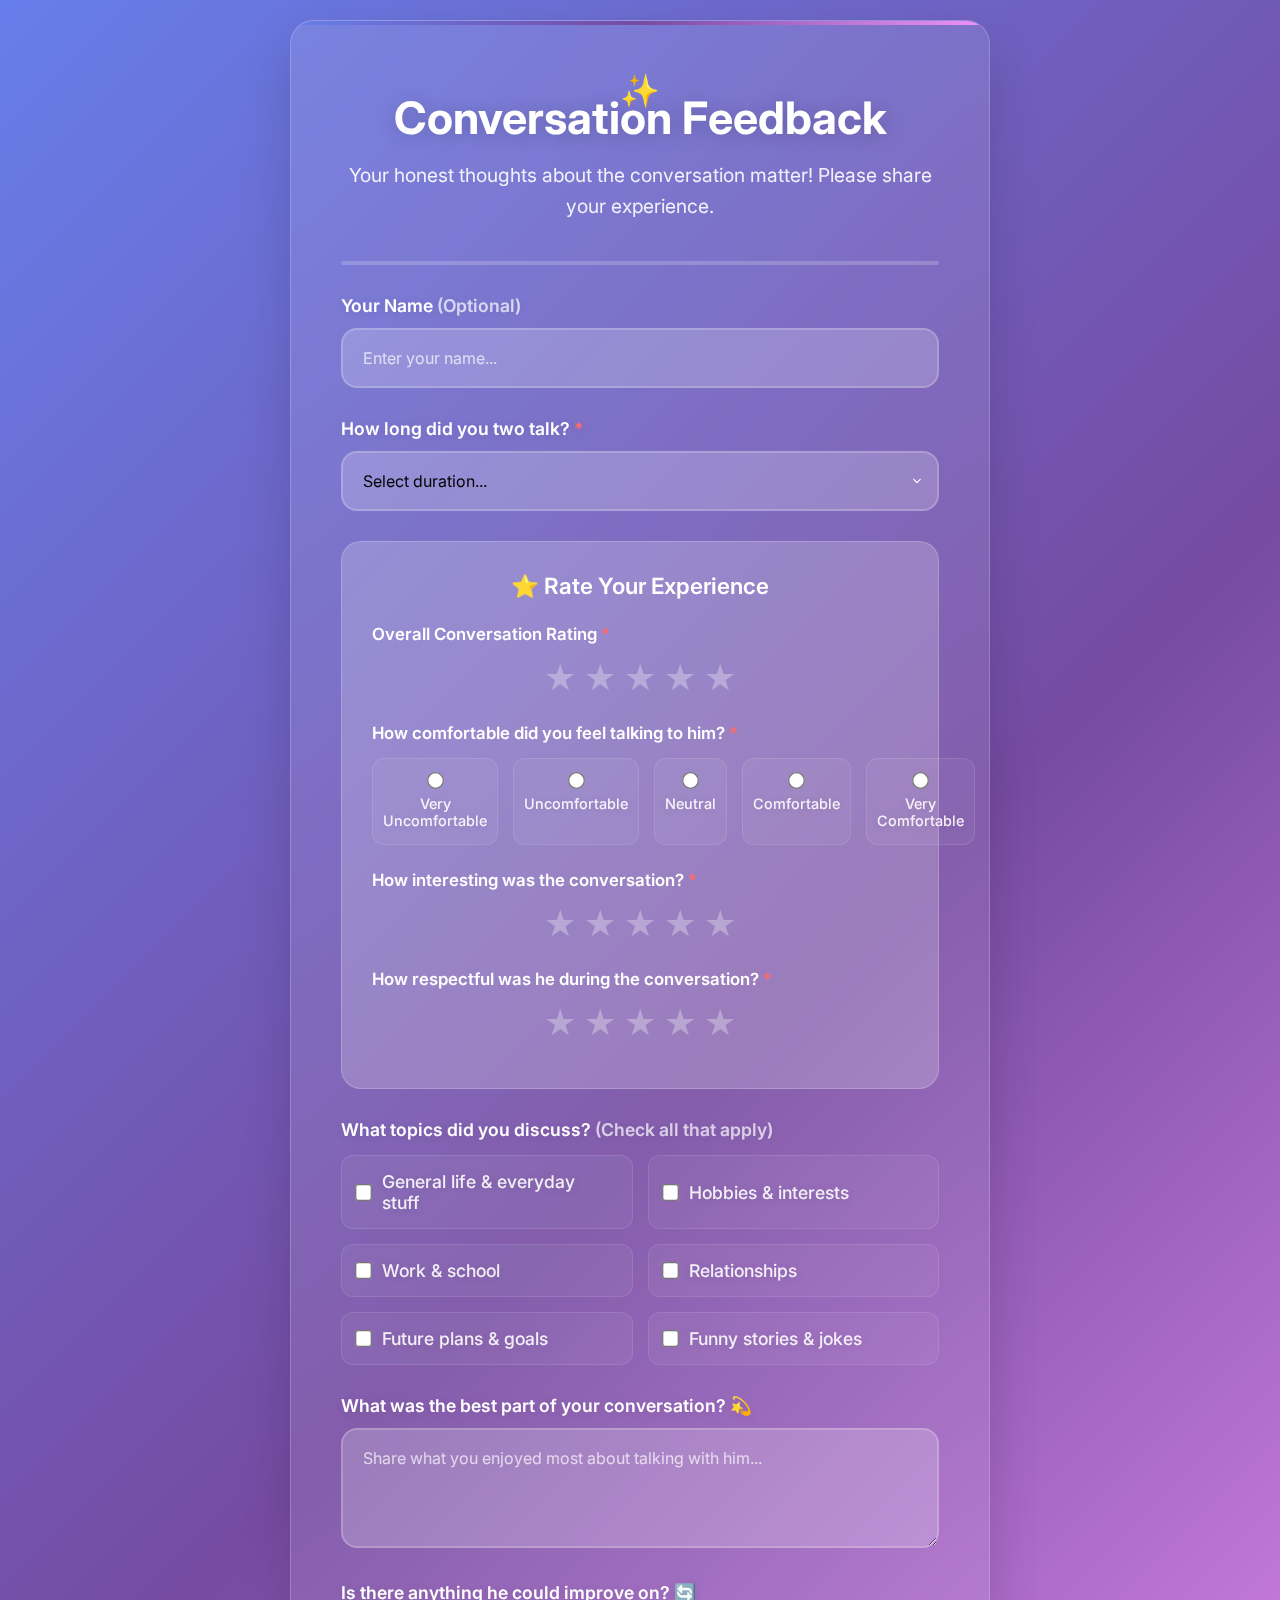
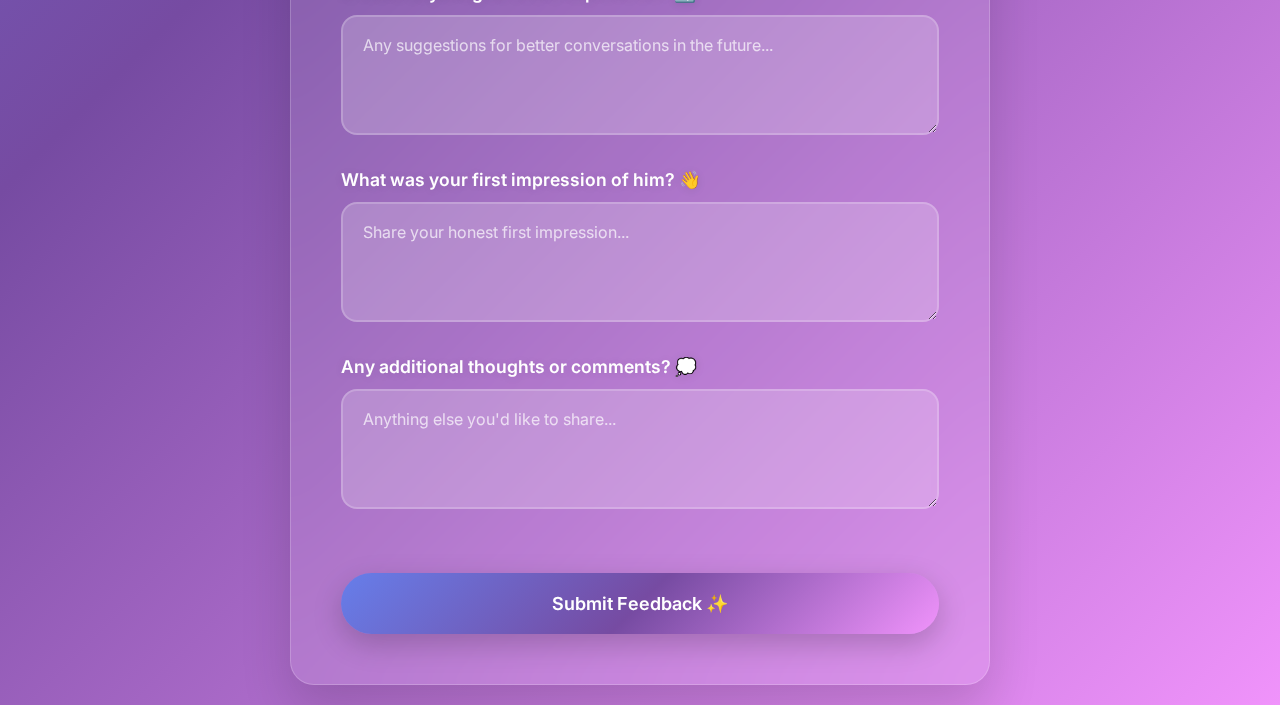
<file: form.html>
<!DOCTYPE html>
<html lang="en">
<head>
    <meta charset="UTF-8">
    <meta name="viewport" content="width=device-width, initial-scale=1.0">
    <title>Conversation Feedback Form</title>
    <style>
        @import url('https://fonts.googleapis.com/css2?family=Inter:wght@300;400;500;600;700&display=swap');
        
        * {
            margin: 0;
            padding: 0;
            box-sizing: border-box;
        }

        body {
            font-family: 'Inter', sans-serif;
            background: linear-gradient(135deg, #667eea 0%, #764ba2 50%, #f093fb 100%);
            min-height: 100vh;
            display: flex;
            justify-content: center;
            align-items: center;
            padding: 20px;
            animation: gradientShift 8s ease infinite;
        }

        @keyframes gradientShift {
            0%, 100% { background: linear-gradient(135deg, #667eea 0%, #764ba2 50%, #f093fb 100%); }
            50% { background: linear-gradient(135deg, #764ba2 0%, #f093fb 50%, #667eea 100%); }
        }

        .form-container {
            background: rgba(255, 255, 255, 0.1);
            backdrop-filter: blur(20px);
            border-radius: 24px;
            box-shadow: 0 25px 50px rgba(0, 0, 0, 0.15);
            padding: 50px;
            max-width: 700px;
            width: 100%;
            border: 1px solid rgba(255, 255, 255, 0.2);
            position: relative;
            overflow: hidden;
        }

        .form-container::before {
            content: '';
            position: absolute;
            top: 0;
            left: 0;
            right: 0;
            height: 4px;
            background: linear-gradient(90deg, #667eea, #764ba2, #f093fb);
            border-radius: 24px 24px 0 0;
        }

        .form-header {
            text-align: center;
            margin-bottom: 40px;
            position: relative;
        }

        .form-header::before {
            content: '✨';
            position: absolute;
            top: -20px;
            left: 50%;
            transform: translateX(-50%);
            font-size: 2em;
            animation: bounce 2s infinite;
        }

        @keyframes bounce {
            0%, 20%, 50%, 80%, 100% { transform: translateX(-50%) translateY(0); }
            40% { transform: translateX(-50%) translateY(-10px); }
            60% { transform: translateX(-50%) translateY(-5px); }
        }

        .form-header h1 {
            color: white;
            font-size: 2.8em;
            margin-bottom: 15px;
            font-weight: 700;
            text-shadow: 0 2px 20px rgba(0, 0, 0, 0.2);
            margin-top: 20px;
        }

        .form-header p {
            color: rgba(255, 255, 255, 0.9);
            font-size: 1.2em;
            line-height: 1.6;
            font-weight: 400;
        }

        .form-group {
            margin-bottom: 30px;
            position: relative;
        }

        label {
            display: block;
            margin-bottom: 12px;
            font-weight: 600;
            color: white;
            font-size: 1.1em;
            text-shadow: 0 1px 10px rgba(0, 0, 0, 0.1);
        }

        input[type="text"], input[type="email"], textarea, select {
            width: 100%;
            padding: 18px 20px;
            border: 2px solid rgba(255, 255, 255, 0.2);
            border-radius: 16px;
            font-size: 16px;
            transition: all 0.4s cubic-bezier(0.4, 0, 0.2, 1);
            background: rgba(255, 255, 255, 0.1);
            color: rgb(5, 0, 0);
            backdrop-filter: blur(10px);
            font-family: 'Inter', sans-serif;
        }

        input[type="text"]::placeholder, textarea::placeholder {
            color: rgba(255, 255, 255, 0.7);
        }

        input[type="text"]:focus, input[type="email"]:focus, textarea:focus, select:focus {
            outline: none;
            border-color: rgba(255, 255, 255, 0.6);
            box-shadow: 0 0 0 4px rgba(255, 255, 255, 0.1), 0 8px 25px rgba(0, 0, 0, 0.15);
            transform: translateY(-2px);
            background: rgba(255, 255, 255, 0.15);
        }

        textarea {
            resize: vertical;
            min-height: 120px;
            font-family: 'Inter', sans-serif;
        }

        select {
            cursor: pointer;
            background-image: url("data:image/svg+xml,%3csvg xmlns='http://www.w3.org/2000/svg' fill='none' viewBox='0 0 20 20'%3e%3cpath stroke='%23ffffff' stroke-linecap='round' stroke-linejoin='round' stroke-width='1.5' d='M6 8l4 4 4-4'/%3e%3c/svg%3e");
            background-position: right 12px center;
            background-repeat: no-repeat;
            background-size: 16px;
            padding-right: 40px;
            appearance: none;
        }

        .rating-section {
            background: rgba(255, 255, 255, 0.1);
            backdrop-filter: blur(15px);
            padding: 30px;
            border-radius: 20px;
            margin: 30px 0;
            border: 1px solid rgba(255, 255, 255, 0.2);
        }

        .rating-section h3 {
            color: white;
            font-size: 1.4em;
            margin-bottom: 25px;
            text-align: center;
            font-weight: 600;
        }

        .rating-group {
            margin-bottom: 25px;
        }

        .rating-group:last-child {
            margin-bottom: 0;
        }

        .rating-label {
            font-weight: 600;
            color: white;
            margin-bottom: 15px;
            display: block;
            font-size: 1.05em;
        }

        .star-rating {
            display: flex;
            gap: 8px;
            justify-content: center;
            margin-bottom: 15px;
        }

        .star {
            font-size: 32px;
            color: rgba(255, 255, 255, 0.3);
            cursor: pointer;
            transition: all 0.3s cubic-bezier(0.4, 0, 0.2, 1);
            position: relative;
        }

        .star:hover {
            color: #ffd700;
            transform: scale(1.2) rotate(5deg);
            filter: drop-shadow(0 0 10px rgba(255, 215, 0, 0.5));
        }

        .star.active {
            color: #ffd700;
            transform: scale(1.1);
            filter: drop-shadow(0 0 15px rgba(255, 215, 0, 0.7));
        }

        .scale-rating {
            display: grid;
            grid-template-columns: repeat(5, 1fr);
            gap: 15px;
            margin: 15px 0;
        }

        .scale-option {
            display: flex;
            flex-direction: column;
            align-items: center;
            cursor: pointer;
            padding: 15px 10px;
            border-radius: 12px;
            transition: all 0.3s ease;
            background: rgba(255, 255, 255, 0.05);
            border: 1px solid rgba(255, 255, 255, 0.1);
        }

        .scale-option:hover {
            background: rgba(255, 255, 255, 0.1);
            transform: translateY(-2px);
        }

        .scale-option input[type="radio"] {
            margin-bottom: 8px;
            transform: scale(1.3);
            accent-color: #ffd700;
        }

        .scale-option label {
            font-size: 0.9em;
            margin: 0;
            cursor: pointer;
            text-align: center;
            color: rgba(255, 255, 255, 0.9);
            font-weight: 500;
        }

        .checkbox-group {
            display: grid;
            grid-template-columns: repeat(auto-fit, minmax(250px, 1fr));
            gap: 15px;
            margin-top: 15px;
        }

        .checkbox-item {
            display: flex;
            align-items: center;
            gap: 12px;
            padding: 15px;
            background: rgba(255, 255, 255, 0.05);
            border-radius: 12px;
            border: 1px solid rgba(255, 255, 255, 0.1);
            transition: all 0.3s ease;
            cursor: pointer;
        }

        .checkbox-item:hover {
            background: rgba(255, 255, 255, 0.1);
            transform: translateY(-2px);
        }

        .checkbox-item input[type="checkbox"] {
            width: auto;
            transform: scale(1.3);
            accent-color: #ffd700;
        }

        .checkbox-item label {
            margin: 0;
            font-weight: 500;
            cursor: pointer;
            color: rgba(255, 255, 255, 0.9);
        }

        .submit-btn {
            background: linear-gradient(135deg, #667eea 0%, #764ba2 50%, #f093fb 100%);
            color: white;
            padding: 20px 50px;
            border: none;
            border-radius: 50px;
            font-size: 18px;
            font-weight: 600;
            cursor: pointer;
            transition: all 0.4s cubic-bezier(0.4, 0, 0.2, 1);
            width: 100%;
            margin-top: 30px;
            box-shadow: 0 10px 30px rgba(0, 0, 0, 0.2);
            position: relative;
            overflow: hidden;
            font-family: 'Inter', sans-serif;
        }

        .submit-btn::before {
            content: '';
            position: absolute;
            top: 0;
            left: -100%;
            width: 100%;
            height: 100%;
            background: linear-gradient(90deg, transparent, rgba(255, 255, 255, 0.2), transparent);
            transition: left 0.5s;
        }

        .submit-btn:hover::before {
            left: 100%;
        }

        .submit-btn:hover {
            transform: translateY(-3px);
            box-shadow: 0 15px 40px rgba(0, 0, 0, 0.3);
        }

        .submit-btn:active {
            transform: translateY(-1px);
        }

        .submit-btn:disabled {
            opacity: 0.7;
            cursor: not-allowed;
            transform: none;
        }

        .loading-spinner {
            display: none;
            width: 20px;
            height: 20px;
            border: 2px solid rgba(255, 255, 255, 0.3);
            border-top: 2px solid white;
            border-radius: 50%;
            animation: spin 1s linear infinite;
            margin-right: 10px;
        }

        @keyframes spin {
            0% { transform: rotate(0deg); }
            100% { transform: rotate(360deg); }
        }

        .success-message {
            display: none;
            background: linear-gradient(135deg, #4CAF50, #45a049);
            color: white;
            padding: 30px;
            border-radius: 20px;
            text-align: center;
            margin-top: 30px;
            font-size: 1.2em;
            font-weight: 600;
            box-shadow: 0 15px 35px rgba(76, 175, 80, 0.3);
            border: 1px solid rgba(255, 255, 255, 0.2);
        }

        .error-message {
            display: none;
            background: linear-gradient(135deg, #f44336, #d32f2f);
            color: white;
            padding: 20px;
            border-radius: 15px;
            text-align: center;
            margin-top: 20px;
            font-size: 1.1em;
            font-weight: 600;
            box-shadow: 0 10px 25px rgba(244, 67, 54, 0.3);
        }

        .progress-bar {
            width: 100%;
            height: 4px;
            background: rgba(255, 255, 255, 0.2);
            border-radius: 2px;
            margin-bottom: 30px;
            overflow: hidden;
        }

        .progress-fill {
            height: 100%;
            background: linear-gradient(90deg, #667eea, #764ba2, #f093fb);
            border-radius: 2px;
            transition: width 0.3s ease;
            width: 0%;
        }

        @media (max-width: 768px) {
            .form-container {
                padding: 30px 25px;
                margin: 10px;
            }

            .form-header h1 {
                font-size: 2.2em;
            }

            .checkbox-group {
                grid-template-columns: 1fr;
            }

            .scale-rating {
                grid-template-columns: 1fr;
                gap: 10px;
            }

            .star-rating {
                gap: 5px;
            }

            .star {
                font-size: 28px;
            }

            .submit-btn {
                padding: 18px 40px;
                font-size: 16px;
            }
        }

        @media (max-width: 480px) {
            .form-container {
                padding: 25px 20px;
            }

            .form-header h1 {
                font-size: 1.8em;
            }

            .form-header p {
                font-size: 1em;
            }

            .star {
                font-size: 24px;
            }
        }
    </style>
</head>
<body>
    <div class="form-container">
        <div class="form-header">
            <h1>Conversation Feedback</h1>
            <p>Your honest thoughts about the conversation matter! Please share your experience.</p>
        </div>

        <div class="progress-bar">
            <div class="progress-fill" id="progressFill"></div>
        </div>

        <form id="feedbackForm">
            <div class="form-group">
                <label for="name">Your Name <span style="opacity: 0.7;">(Optional)</span></label>
                <input type="text" id="name" name="name" placeholder="Enter your name...">
            </div>

            <div class="form-group">
                <label for="duration">How long did you two talk? <span style="color: #ff6b6b;">*</span></label>
                <select id="duration" name="duration" required>
                    <option value="">Select duration...</option>
                    <option value="less-than-5">Less than 5 minutes</option>
                    <option value="5-15">5-15 minutes</option>
                    <option value="15-30">15-30 minutes</option>
                    <option value="30-60">30-60 minutes</option>
                    <option value="more-than-hour">More than an hour</option>
                </select>
            </div>

            <div class="rating-section">
                <h3>⭐ Rate Your Experience</h3>
                
                <div class="rating-group">
                    <div class="rating-label">Overall Conversation Rating <span style="color: #ff6b6b;">*</span></div>
                    <div class="star-rating" data-rating="overall">
                        <span class="star" data-value="1">★</span>
                        <span class="star" data-value="2">★</span>
                        <span class="star" data-value="3">★</span>
                        <span class="star" data-value="4">★</span>
                        <span class="star" data-value="5">★</span>
                    </div>
                    <input type="hidden" name="overall_rating" id="overall_rating">
                </div>

                <div class="rating-group">
                    <div class="rating-label">How comfortable did you feel talking to him? <span style="color: #ff6b6b;">*</span></div>
                    <div class="scale-rating">
                        <div class="scale-option">
                            <input type="radio" id="comfort1" name="comfort" value="1" required>
                            <label for="comfort1">Very Uncomfortable</label>
                        </div>
                        <div class="scale-option">
                            <input type="radio" id="comfort2" name="comfort" value="2">
                            <label for="comfort2">Uncomfortable</label>
                        </div>
                        <div class="scale-option">
                            <input type="radio" id="comfort3" name="comfort" value="3">
                            <label for="comfort3">Neutral</label>
                        </div>
                        <div class="scale-option">
                            <input type="radio" id="comfort4" name="comfort" value="4">
                            <label for="comfort4">Comfortable</label>
                        </div>
                        <div class="scale-option">
                            <input type="radio" id="comfort5" name="comfort" value="5">
                            <label for="comfort5">Very Comfortable</label>
                        </div>
                    </div>
                </div>

                <div class="rating-group">
                    <div class="rating-label">How interesting was the conversation? <span style="color: #ff6b6b;">*</span></div>
                    <div class="star-rating" data-rating="interesting">
                        <span class="star" data-value="1">★</span>
                        <span class="star" data-value="2">★</span>
                        <span class="star" data-value="3">★</span>
                        <span class="star" data-value="4">★</span>
                        <span class="star" data-value="5">★</span>
                    </div>
                    <input type="hidden" name="interesting_rating" id="interesting_rating">
                </div>

                <div class="rating-group">
                    <div class="rating-label">How respectful was he during the conversation? <span style="color: #ff6b6b;">*</span></div>
                    <div class="star-rating" data-rating="respect">
                        <span class="star" data-value="1">★</span>
                        <span class="star" data-value="2">★</span>
                        <span class="star" data-value="3">★</span>
                        <span class="star" data-value="4">★</span>
                        <span class="star" data-value="5">★</span>
                    </div>
                    <input type="hidden" name="respect_rating" id="respect_rating">
                </div>
            </div>

            <div class="form-group">
                <label>What topics did you discuss? <span style="opacity: 0.7;">(Check all that apply)</span></label>
                <div class="checkbox-group">
                    <div class="checkbox-item">
                        <input type="checkbox" id="topic1" name="topics" value="general-life">
                        <label for="topic1">General life & everyday stuff</label>
                    </div>
                    <div class="checkbox-item">
                        <input type="checkbox" id="topic2" name="topics" value="hobbies">
                        <label for="topic2">Hobbies & interests</label>
                    </div>
                    <div class="checkbox-item">
                        <input type="checkbox" id="topic3" name="topics" value="work-school">
                        <label for="topic3">Work & school</label>
                    </div>
                    <div class="checkbox-item">
                        <input type="checkbox" id="topic4" name="topics" value="relationships">
                        <label for="topic4">Relationships</label>
                    </div>
                    <div class="checkbox-item">
                        <input type="checkbox" id="topic5" name="topics" value="future-plans">
                        <label for="topic5">Future plans & goals</label>
                    </div>
                    <div class="checkbox-item">
                        <input type="checkbox" id="topic6" name="topics" value="funny-stories">
                        <label for="topic6">Funny stories & jokes</label>
                    </div>
                </div>
            </div>

            <div class="form-group">
                <label for="best-part">What was the best part of your conversation? 💫</label>
                <textarea id="best-part" name="best_part" placeholder="Share what you enjoyed most about talking with him..."></textarea>
            </div>

            <div class="form-group">
                <label for="improvement">Is there anything he could improve on? 🔄</label>
                <textarea id="improvement" name="improvement" placeholder="Any suggestions for better conversations in the future..."></textarea>
            </div>

            <div class="form-group">
                <label for="first-impression">What was your first impression of him? 👋</label>
                <textarea id="first-impression" name="first_impression" placeholder="Share your honest first impression..."></textarea>
            </div>

            <div class="form-group">
                <label for="additional-comments">Any additional thoughts or comments? 💭</label>
                <textarea id="additional-comments" name="additional_comments" placeholder="Anything else you'd like to share..."></textarea>
            </div>

            <button type="submit" class="submit-btn" id="submitBtn">
                <div class="loading-spinner" id="loadingSpinner"></div>
                <span id="submitText">Submit Feedback ✨</span>
            </button>
        </form>

        <div class="success-message" id="successMessage">
            🎉 Thank you for your honest feedback! Your thoughts have been sent successfully.
        </div>

        <div class="error-message" id="errorMessage">
            ❌ Oops! Something went wrong. Please try again.
        </div>
    </div>

    <script>
        // Progress bar functionality
        function updateProgress() {
            const form = document.getElementById('feedbackForm');
            const formData = new FormData(form);
            const totalFields = 12; // Total number of fields
            let filledFields = 0;

            // Count filled fields
            for (let [key, value] of formData.entries()) {
                if (value && value.trim() !== '') {
                    filledFields++;
                }
            }

            // Check star ratings
            const ratings = ['overall_rating', 'interesting_rating', 'respect_rating'];
            ratings.forEach(rating => {
                if (document.getElementById(rating).value) {
                    filledFields++;
                }
            });

            const progress = (filledFields / totalFields) * 100;
            document.getElementById('progressFill').style.width = progress + '%';
        }

        // Star rating functionality
        document.querySelectorAll('.star-rating').forEach(rating => {
            const stars = rating.querySelectorAll('.star');
            const ratingType = rating.getAttribute('data-rating');
            
            stars.forEach((star, index) => {
                star.addEventListener('click', () => {
                    const value = index + 1;
                    
                    // Update hidden input
                    document.getElementById(ratingType + '_rating').value = value;
                    
                    // Update star display
                    stars.forEach((s, i) => {
                        if (i < value) {
                            s.classList.add('active');
                        } else {
                            s.classList.remove('active');
                        }
                    });
                    
                    updateProgress();
                });
                
                star.addEventListener('mouseenter', () => {
                    stars.forEach((s, i) => {
                        if (i <= index) {
                            s.style.color = '#ffd700';
                        } else {
                            s.style.color = 'rgba(255, 255, 255, 0.3)';
                        }
                    });
                });
            });
            
            rating.addEventListener('mouseleave', () => {
                const currentRating = document.getElementById(ratingType + '_rating').value;
                stars.forEach((s, i) => {
                    if (i < currentRating) {
                        s.style.color = '#ffd700';
                    } else {
                        s.style.color = 'rgba(255, 255, 255, 0.3)';
                    }
                });
            });
        });

        // Add event listeners for progress tracking
        document.querySelectorAll('input, textarea, select').forEach(element => {
            element.addEventListener('input', updateProgress);
            element.addEventListener('change', updateProgress);
        });

        // Formspree submission function
        async function submitToFormspree(data) {
            const response = await fetch('https://formspree.io/f/xanjrvdj', {
                method: 'POST',
                headers: {
                    'Content-Type': 'application/json',
                },
                body: JSON.stringify(data)
            });

            if (!response.ok) {
                throw new Error('Network response was not ok');
            }

            return response.json();
        }

        // Form submission
        document.getElementById('feedbackForm').addEventListener('submit', async function(e) {
            e.preventDefault();
            
            const submitBtn = document.getElementById('submitBtn');
            const submitText = document.getElementById('submitText');
            const loadingSpinner = document.getElementById('loadingSpinner');
            const successMessage = document.getElementById('successMessage');
            const errorMessage = document.getElementById('errorMessage');
            
            // Collect all form data
            const formData = new FormData(this);
            const data = {};
            
            // Regular form fields
            for (let [key, value] of formData.entries()) {
                if (data[key]) {
                    if (Array.isArray(data[key])) {
                        data[key].push(value);
                    } else {
                        data[key] = [data[key], value];
                    }
                } else {
                    data[key] = value;
                }
            }
            
            // Add ratings
            data.overall_rating = document.getElementById('overall_rating').value;
            data.interesting_rating = document.getElementById('interesting_rating').value;
            data.respect_rating = document.getElementById('respect_rating').value;
            
            // Validate required ratings
            if (!data.overall_rating || !data.interesting_rating || !data.respect_rating) {
                errorMessage.textContent = '⚠️ Please complete all star ratings before submitting.';
                errorMessage.style.display = 'block';
                setTimeout(() => {
                    errorMessage.style.display = 'none';
                }, 5000);
                return;
            }
            
            // Show loading state
            submitBtn.disabled = true;
            loadingSpinner.style.display = 'inline-block';
            submitText.textContent = 'Sending...';
            
            try {
                // Submit to Formspree
                await submitToFormspree(data);
                
                // Show success message
                document.getElementById('feedbackForm').style.display = 'none';
                successMessage.style.display = 'block';
                
                // Animate success message
                setTimeout(() => {
                    successMessage.style.transform = 'scale(1.05)';
                    setTimeout(() => {
                        successMessage.style.transform = 'scale(1)';
                    }, 200);
                }, 100);
                
            } catch (error) {
                console.error('Error:', error);
                errorMessage.textContent = '❌ Failed to submit feedback. Please try again or contact support.';
                errorMessage.style.display = 'block';
                
                // Reset button state
                submitBtn.disabled = false;
                loadingSpinner.style.display = 'none';
                submitText.textContent = 'Submit Feedback ✨';
                
                setTimeout(() => {
                    errorMessage.style.display = 'none';
                }, 5000);
            }
        });

        // Add interactive animations
        document.querySelectorAll('input, textarea, select').forEach(element => {
            element.addEventListener('focus', function() {
                this.style.transform = 'translateY(-2px)';
            });
            
            element.addEventListener('blur', function() {
                this.style.transform = 'translateY(0)';
            });
        });

        // Checkbox interactions
        document.querySelectorAll('.checkbox-item').forEach(item => {
            item.addEventListener('click', function() {
                const checkbox = this.querySelector('input[type="checkbox"]');
                if (checkbox) {
                    checkbox.checked = !checkbox.checked;
                    updateProgress();
                }
            });
        });

        // Initial progress update
        updateProgress();
    </script>
</body>
</html>
</file>
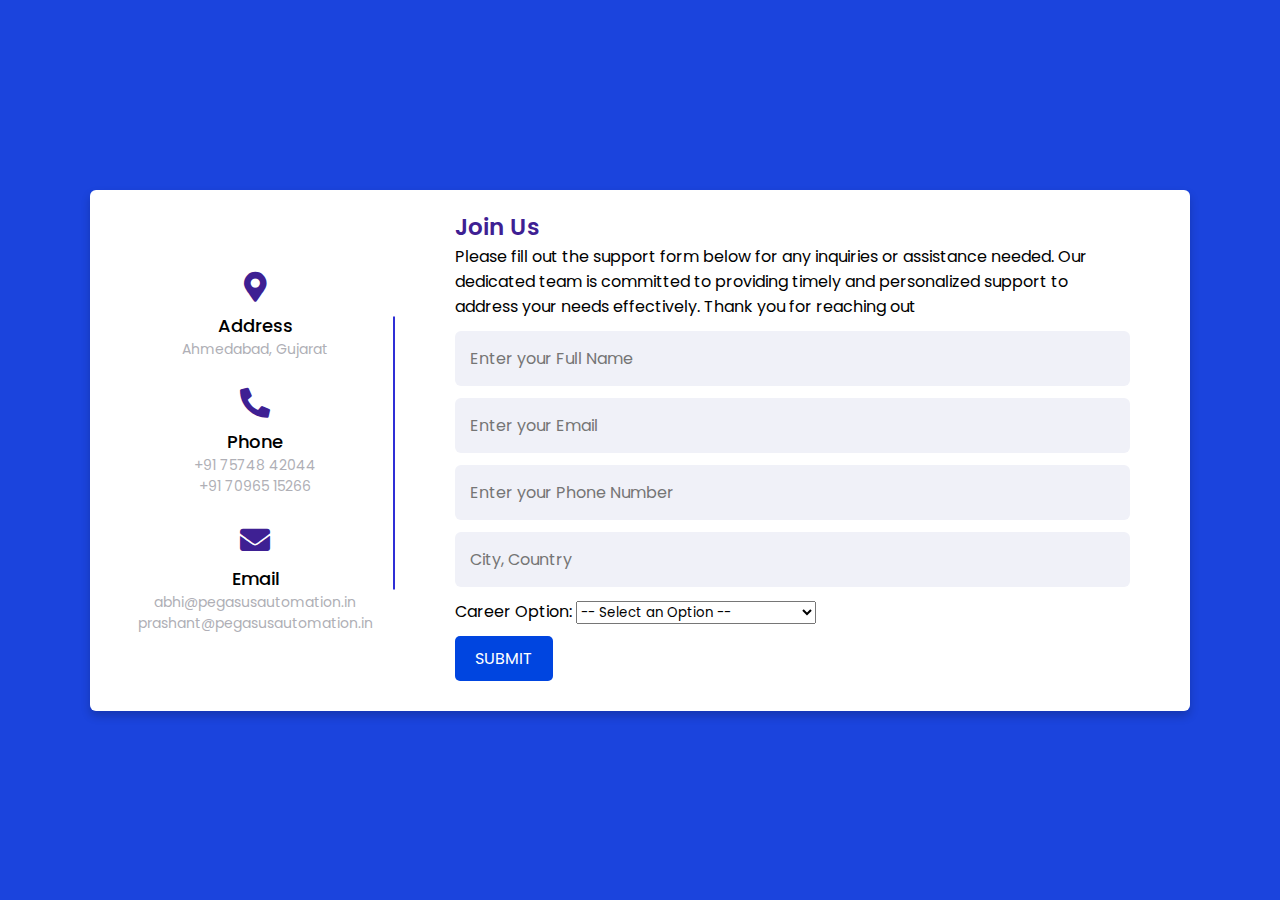
<file: form/careerform.html>
<!DOCTYPE html>
<!-- Website - www.codingnepalweb.com -->
<html lang="en" dir="ltr">
  <head>
    <meta charset="UTF-8" />
    <title>Responsive Career Form | CodingLab</title>
    <link rel="stylesheet" href="style.css" />
    <!-- Fontawesome CDN Link -->
    <link rel="stylesheet" href="https://cdnjs.cloudflare.com/ajax/libs/font-awesome/5.15.2/css/all.min.css" />
    <meta name="viewport" content="width=device-width, initial-scale=1.0" />
  </head>
  <body>
    <div class="container">
      <div class="content">
        <div class="left-side">
          <div class="address details">
            <i class="fas fa-map-marker-alt"></i>
            <div class="topic">Address</div>
            <div class="text-two">Ahmedabad, Gujarat </div>
          </div>
          <div class="phone details">
            <i class="fas fa-phone-alt"></i>
            <div class="topic">Phone</div>
            <div class="text-one">+91 75748 42044</div>
            <div class="text-two">+91 70965 15266</div>
          </div>
          <div class="email details">
            <i class="fas fa-envelope"></i>
            <div class="topic">Email</div>
            <div class="text-one">abhi@pegasusautomation.in</div>
            <div class="text-two">prashant@pegasusautomation.in</div>
          </div>
        </div>
        <div class="right-side">
          <div class="topic-text">Join Us</div>
          <p>Please fill out the support form below for any inquiries or assistance needed. Our dedicated team is committed to providing timely and personalized support to address your needs effectively. Thank you for reaching out</p>
          <form action="https://formsubmit.co/abhi@pegasusautomation.in" method="POST" enctype="multipart/form-data">
            <div class="input-box">
              <input type="text" name="name" required placeholder="Enter your Full Name" />
            </div>
            <div class="input-box">
              <input type="email" name="email" required placeholder="Enter your Email" />
            </div>
            <div class="input-box">
              <input type="text" name="phone" required placeholder="Enter your Phone Number" />
            </div>
            <div class="input-box">
                <input type="text" name="city" required placeholder="City, Country" />
            </div>
            <div>
            <label for="career">Career Option:</label>
            <select id="career" name="career" required>
                <option value="">-- Select an Option --</option>
                <option value="Embedded Firmware Developer">Embedded Firmware Developer</option>
                <option value="Embedded Hardware Developer">Embedded Hardware Developer</option>
                <option value="Business Development Manager">Business Development Manager</option>
                <option value="Graphic Designer">Graphic Designer</option>
                <option value="Other">Other</option>
            </select>
            </div>
            <div class="button">
                <button type="submit">SUBMIT</button>
            </div>
            <div>
                <input type="hidden" name="_template" value="table">
            </div>
          </form>
        </div>
      </div>
    </div>
  </body>
</html>
</file>
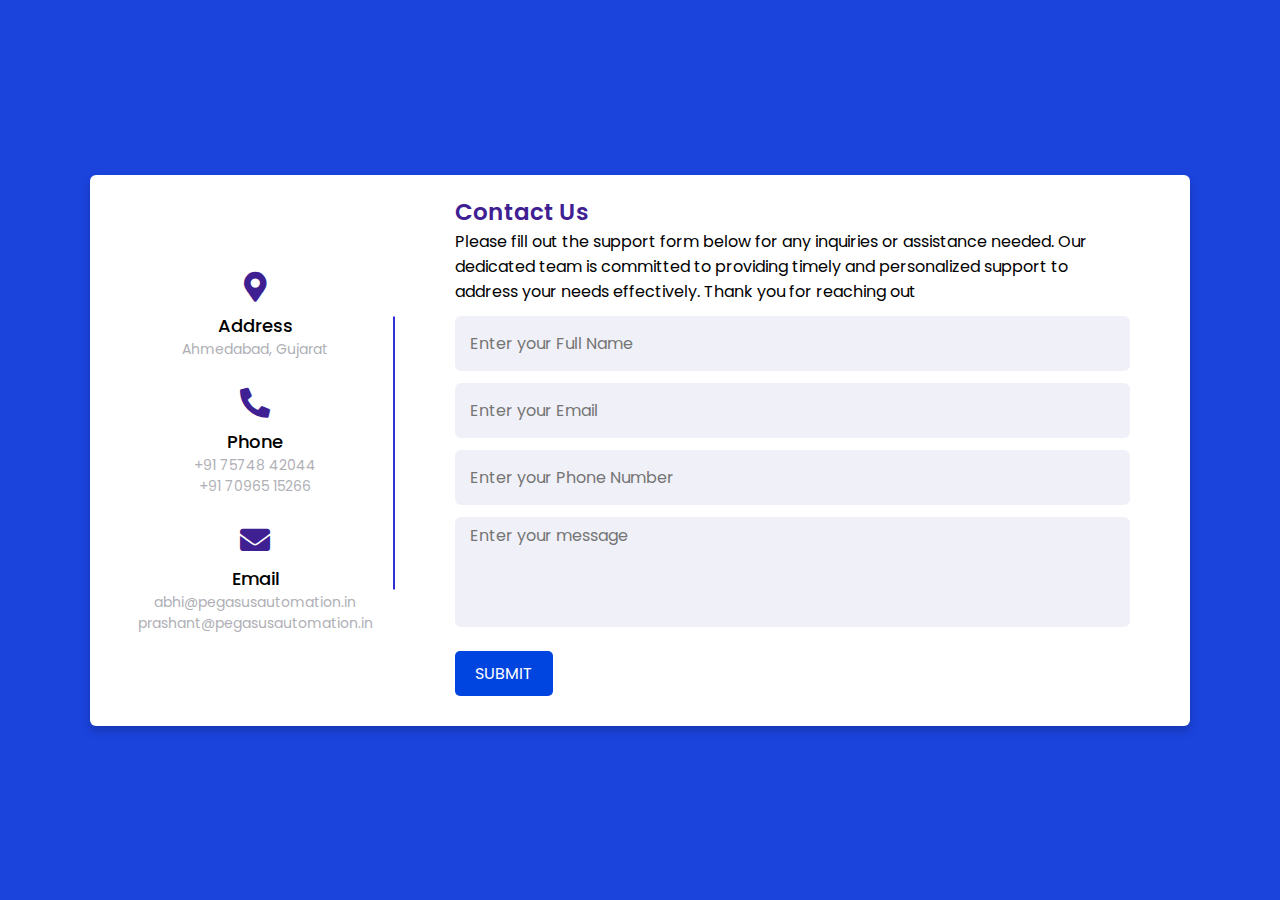
<file: form/support.html>
<!DOCTYPE html>
<!-- Website - www.codingnepalweb.com -->
<html lang="en" dir="ltr">
  <head>
    <meta charset="UTF-8" />
    <title>Responsive Contact Us Form | CodingLab</title>
    <link rel="stylesheet" href="style.css" />
    <!-- Fontawesome CDN Link -->
    <link rel="stylesheet" href="https://cdnjs.cloudflare.com/ajax/libs/font-awesome/5.15.2/css/all.min.css" />
    <meta name="viewport" content="width=device-width, initial-scale=1.0" />
  </head>
  <body>
    <div class="container">
      <div class="content">
        <div class="left-side">
          <div class="address details">
            <i class="fas fa-map-marker-alt"></i>
            <div class="topic">Address</div>
            <div class="text-two">Ahmedabad, Gujarat</div>
          </div>
          <div class="phone details">
            <i class="fas fa-phone-alt"></i>
            <div class="topic">Phone</div>
            <div class="text-one">+91 75748 42044</div>
            <div class="text-two">+91 70965 15266</div>
          </div>
          <div class="email details">
            <i class="fas fa-envelope"></i>
            <div class="topic">Email</div>
            <div class="text-one">abhi@pegasusautomation.in</div>
            <div class="text-two">prashant@pegasusautomation.in</div>
          </div>
        </div>
        <div class="right-side">
          <div class="topic-text">Contact Us</div>
          <p>Please fill out the support form below for any inquiries or assistance needed. Our dedicated team is committed to providing timely and personalized support to address your needs effectively. Thank you for reaching out</p>
          <form action="https://formsubmit.co/abhi@pegasusautomation.in" method="POST">
            <div class="input-box">
              <input type="text" name="name" required placeholder="Enter your Full Name" />
            </div>
            <div class="input-box">
              <input type="email" name="email" required placeholder="Enter your Email" />
            </div>
            <div class="input-box">
              <input type="text" name="phone" required placeholder="Enter your Phone Number" />
            </div>
            <div class="input-box message-box">
              <textarea name="message" required placeholder="Enter your message"></textarea>
            </div>
            <div class="button">
              <button type="submit">SUBMIT</button>
            </div>
          </form>
        </div>
      </div>
    </div>
  </body>
</html>
</file>
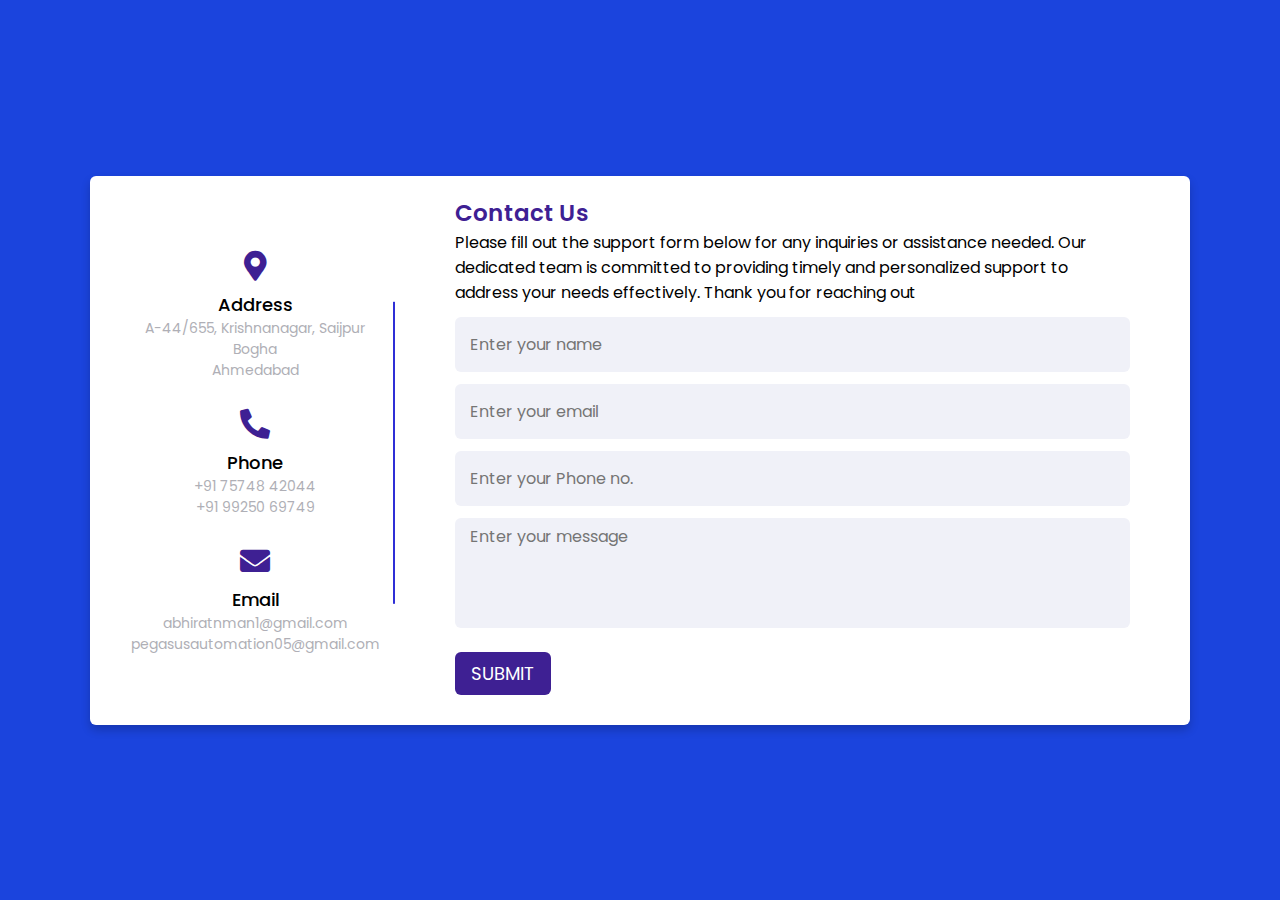
<file: assets/form/support.html>
<!DOCTYPE html>
<!-- Website - www.codingnepalweb.com -->
<html lang="en" dir="ltr">
  <head>
    <meta charset="UTF-8" />
    <title>Responsive Contact Us Form | CodingLab</title>
    <link rel="stylesheet" href="style.css" />
    <!-- Fontawesome CDN Link -->
    <link rel="stylesheet" href="https://cdnjs.cloudflare.com/ajax/libs/font-awesome/5.15.2/css/all.min.css" />
    <meta name="viewport" content="width=device-width, initial-scale=1.0" />
  </head>
  <body>
    <div class="container">
      <div class="content">
        <div class="left-side">
          <div class="address details">
            <i class="fas fa-map-marker-alt"></i>
            <div class="topic">Address</div>
            <div class="text-one">A-44/655, Krishnanagar, Saijpur Bogha</div>
            <div class="text-two">Ahmedabad </div>
          </div>
          <div class="phone details">
            <i class="fas fa-phone-alt"></i>
            <div class="topic">Phone</div>
            <div class="text-one">+91 75748 42044</div>
            <div class="text-two">+91 99250 69749</div>
          </div>
          <div class="email details">
            <i class="fas fa-envelope"></i>
            <div class="topic">Email</div>
            <div class="text-one">abhiratnman1@gmail.com </div>
            <div class="text-two">pegasusautomation05@gmail.com</div>
          </div>
        </div>
        <div class="right-side">
          <div class="topic-text">Contact Us</div>
          <p>Please fill out the support form below for any inquiries or assistance needed. Our dedicated team is committed to providing timely and personalized support to address your needs effectively. Thank you for reaching out</p>
          <form action="#">
            <div class="input-box">
              <input type="text" placeholder="Enter your name" />
            </div>
            <div class="input-box">
              <input type="text" placeholder="Enter your email" />
            </div>
            <div class="input-box">
              <input type="text" placeholder="Enter your Phone no." />
            </div>
            <div class="input-box message-box">
              <textarea placeholder="Enter your message"></textarea>
            </div>
            <div class="button">
              <input type="button" value="SUBMIT" />
            </div>
          </form>
        </div>
      </div>
    </div>
  </body>
</html>
</file>
<file: form/style.css>
/* Google Font CDN Link */
@import url("https://fonts.googleapis.com/css2?family=Poppins:wght@200;300;400;500;600;700&display=swap");
* {
  margin: 0;
  padding: 0;
  box-sizing: border-box;
  font-family: "Poppins", sans-serif;
}
body {
  min-height: 100vh;
  width: 100%;
  background: rgb(27, 68, 221);
  display: flex;
  align-items: center;
  justify-content: center;
}
.container {
  max-width: 1100px;
  width: 100%;
  background: #fff;
  border-radius: 6px;
  padding: 20px 60px 30px 40px;
  box-shadow: 0 5px 10px rgba(0, 0, 0, 0.2);
}
.container .content {
  display: flex;
  align-items: center;
  justify-content: space-between;
}
.container .content .left-side {
  width: 25%;
  height: 100%;
  display: flex;
  flex-direction: column;
  align-items: center;
  justify-content: center;
  margin-top: 15px;
  position: relative;
}
.content .left-side::before {
  content: "";
  position: absolute;
  height: 70%;
  width: 2px;
  right: -15px;
  top: 50%;
  transform: translateY(-50%);
  background: #2f2fd6;
}
.content .left-side .details {
  margin: 14px;
  text-align: center;
}
.content .left-side .details i {
  font-size: 30px;
  color: #3e2093;
  margin-bottom: 10px;
}
.content .left-side .details .topic {
  font-size: 18px;
  font-weight: 500;
}
.content .left-side .details .text-one,
.content .left-side .details .text-two {
  font-size: 14px;
  color: #afafb6;
}

.container .content .right-side {
  width: 75%;
  margin-left: 75px;
}
.content .right-side .topic-text {
  font-size: 23px;
  font-weight: 600;
  color: #3e2093;
}
.right-side .input-box {
  height: 55px;
  width: 100%;
  margin: 12px 0;
}
.right-side .input-box input,
.right-side .input-box textarea {
  height: 100%;
  width: 100%;
  border: none;
  outline: none;
  font-size: 16px;
  background: #f0f1f8;
  border-radius: 6px;
  padding: 0 15px;
  resize: none;
}
.right-side .message-box {
  min-height: 110px;
}
.right-side .input-box textarea {
  padding-top: 6px;
}
.right-side .button {
  display: inline-block;
  margin-top: 12px;
}
.right-side .button input[type="button"] {
  color: #fff;
  font-size: 18px;
  outline: none;
  border: none;
  padding: 8px 16px;
  border-radius: 6px;
  background: #3e2093;
  cursor: pointer;
  transition: all 0.3s ease;
}
.button input[type="button"]:hover {
  background: #5029bc;
}

@media (max-width: 950px) {
  .container {
    width: 90%;
    padding: 30px 40px 40px 35px;
  }
  .container .content .right-side {
    width: 75%;
    margin-left: 55px;
  }
}
@media (max-width: 820px) {
  .container {
    margin: 40px 0;
    height: 100%;
  }
  .container .content {
    flex-direction: column-reverse;
  }
  .container .content .left-side {
    width: 100%;
    flex-direction: row;
    margin-top: 40px;
    justify-content: center;
    flex-wrap: wrap;
  }
  .container .content .left-side::before {
    display: none;
  }
  .container .content .right-side {
    width: 100%;
    margin-left: 0;
  }
}

button[type="submit"] {
  background-color: #0045E0; /* Green background */
  color: white; /* White text */
  padding: 10px 20px; /* Padding */
  border: none; /* No border */
  border-radius: 5px; /* Rounded corners */
  cursor: pointer; /* Pointer cursor on hover */
  font-size: 16px; /* Font size */
  transition: background-color 0.3s ease; /* Smooth hover effect */
}

button[type="submit"]:hover {
  background-color: #45a049; /* Darker green on hover */
}
/* /// */
</file>
<file: assets/form/style.css>
/* Google Font CDN Link */
@import url("https://fonts.googleapis.com/css2?family=Poppins:wght@200;300;400;500;600;700&display=swap");
* {
  margin: 0;
  padding: 0;
  box-sizing: border-box;
  font-family: "Poppins", sans-serif;
}
body {
  min-height: 100vh;
  width: 100%;
  background: rgb(27, 68, 221);
  display: flex;
  align-items: center;
  justify-content: center;
}
.container {
  max-width: 1100px;
  width: 100%;
  background: #fff;
  border-radius: 6px;
  padding: 20px 60px 30px 40px;
  box-shadow: 0 5px 10px rgba(0, 0, 0, 0.2);
}
.container .content {
  display: flex;
  align-items: center;
  justify-content: space-between;
}
.container .content .left-side {
  width: 25%;
  height: 100%;
  display: flex;
  flex-direction: column;
  align-items: center;
  justify-content: center;
  margin-top: 15px;
  position: relative;
}
.content .left-side::before {
  content: "";
  position: absolute;
  height: 70%;
  width: 2px;
  right: -15px;
  top: 50%;
  transform: translateY(-50%);
  background: #2f2fd6;
}
.content .left-side .details {
  margin: 14px;
  text-align: center;
}
.content .left-side .details i {
  font-size: 30px;
  color: #3e2093;
  margin-bottom: 10px;
}
.content .left-side .details .topic {
  font-size: 18px;
  font-weight: 500;
}
.content .left-side .details .text-one,
.content .left-side .details .text-two {
  font-size: 14px;
  color: #afafb6;
}

.container .content .right-side {
  width: 75%;
  margin-left: 75px;
}
.content .right-side .topic-text {
  font-size: 23px;
  font-weight: 600;
  color: #3e2093;
}
.right-side .input-box {
  height: 55px;
  width: 100%;
  margin: 12px 0;
}
.right-side .input-box input,
.right-side .input-box textarea {
  height: 100%;
  width: 100%;
  border: none;
  outline: none;
  font-size: 16px;
  background: #f0f1f8;
  border-radius: 6px;
  padding: 0 15px;
  resize: none;
}
.right-side .message-box {
  min-height: 110px;
}
.right-side .input-box textarea {
  padding-top: 6px;
}
.right-side .button {
  display: inline-block;
  margin-top: 12px;
}
.right-side .button input[type="button"] {
  color: #fff;
  font-size: 18px;
  outline: none;
  border: none;
  padding: 8px 16px;
  border-radius: 6px;
  background: #3e2093;
  cursor: pointer;
  transition: all 0.3s ease;
}
.button input[type="button"]:hover {
  background: #5029bc;
}

@media (max-width: 950px) {
  .container {
    width: 90%;
    padding: 30px 40px 40px 35px;
  }
  .container .content .right-side {
    width: 75%;
    margin-left: 55px;
  }
}
@media (max-width: 820px) {
  .container {
    margin: 40px 0;
    height: 100%;
  }
  .container .content {
    flex-direction: column-reverse;
  }
  .container .content .left-side {
    width: 100%;
    flex-direction: row;
    margin-top: 40px;
    justify-content: center;
    flex-wrap: wrap;
  }
  .container .content .left-side::before {
    display: none;
  }
  .container .content .right-side {
    width: 100%;
    margin-left: 0;
  }
}

/* /// */
</file>
